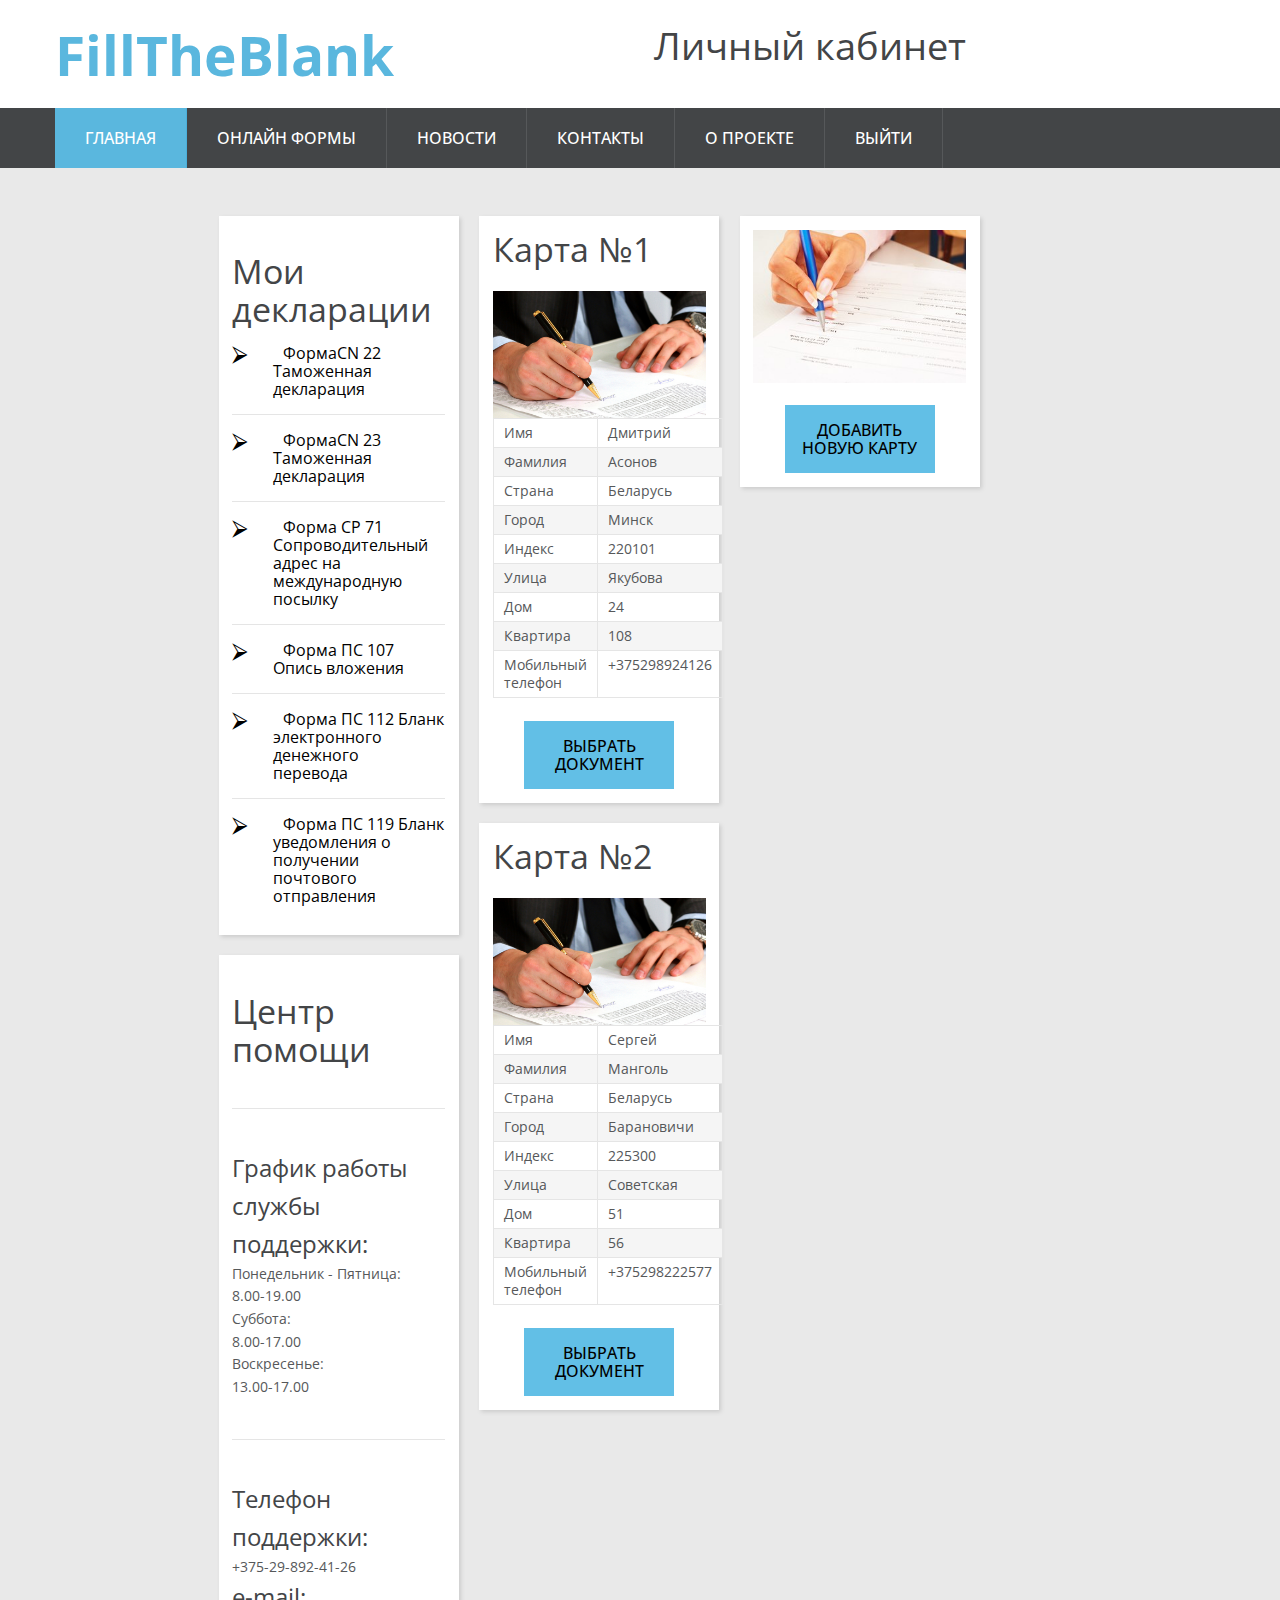
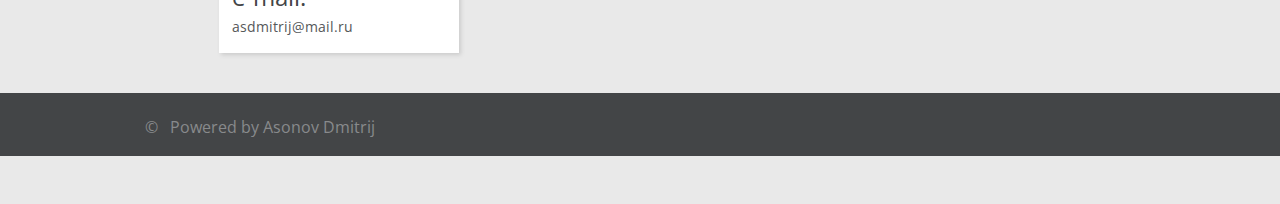
<file: privatearea.html>
<!doctype html>
<html lang="ru">
  <head>
  <title>FTBprivate</title>
    <meta charset="utf-8">
    <meta name="format-detection" content="telephone=no">
    <link rel="icon" href="images/favicon.ico" type="image/x-icon">
    <link rel="stylesheet" href="css/grid.css">
    <link rel="stylesheet" href="css/style.css">
    <link rel="stylesheet" href="css/camera.css">
    <link rel="stylesheet" href="css/owl-carousel.css">
    <link rel="stylesheet" href="css/privatearea.css">
    <script src="js/jquery.js"></script>
    <script src="js/jquery-migrate-1.2.1.js"></script>
    <script src="js/device.min.js"></script>
    <meta http-equiv="X-UA-Compatible" content="IE=edge">
    <meta name="viewport" content="width=device-width, initial-scale=1">
    <style type="text/css">
   a:link { 
    text-decoration: none; /* Убирает подчеркивание для ссылок */
   } 
   a:hover {
    color: white; /* Цвет ссылки */
   } 
  </style>
  </head>
 
  <div class="page">
    <header>
        <div class="container">
          <div class="brand">
            <h1 class="brand_name"><a href="./">FillTheBlank</a></h1> 
          </div>
          <h1 align="center"> Личный кабинет</h1>
        </div>
        <div id="stuck_container" class="stuck_container">
          <div class="container">
            <nav class="nav">
              <ul data-type="navbar" class="sf-menu">
                <li class="active"><a href="indexforauto.html">Главная</a>
                </li>
                <li><a href="indexforauto.html#7">Онлайн формы</a>
                  <ul>
                    <li><a href="http://gtk.gov.by/dfiles/000743_266082__deklaratsija_na_russkom_jazyke.pdf">Пассажирская таможенная декларация </a></li>
                    <li><a href="#">Таможенное сопровождение перевозчиков</a></li>
                    <li><a href="#">Образцы бланков для отправления международных почтовых отправлений
                            <ul>
                              <li><a href="http://belpost.by/download_files/blanki/cn22.doc">ФормаCN 22 Таможенная декларация</a></li>
                              <li><a href="http://belpost.by/download_files/blanki/blank_cn_23.doc">ФормаCN 23 Таможенная декларация</a></li>
                              <li><a href="http://belpost.by/download_files/blanki/cp71_novogo_obrazca.doc">Форма CP 71 Сопроводительный адрес на международную посылку</a></li>
                            </ul>
                        </a>
                    </li>
                    <li>
                        <a href="#">Образцы бланков для отправления внутренних почтовых отправлений
                          <ul>
                            <li><a href="http://belpost.by/download_files/blanki/ps_107_tochnyy.doc">Форма ПС 107 Опись вложения</a></li>
                            <li><a href="http://belpost.by/download_files/blanki/ps_112.doc">Форма ПС 112 Бланк электронного денежного перевода</a></li>
                            <li><a href="http://belpost.by/download_files/blanki/obschaya_119.doc">Форма ПС 119 Бланк уведомления о получении почтового отправления</a></li>
                          </ul>
                        </a>
                    </li>
                   </ul>
                </li>
                <li><a href="indexforauto.html#2">Новости</a>
                </li>
                <li><a href="indexforauto.html#3">Контакты</a>
                </li>
                <li><a href="indexforauto.html#4">О проекте</a>
                </li>
                 <li><a href="index.html">Выйти</a>
                </li>
              </ul>
            </nav>
          </div>
        </div>
      </header><!-- container -->
<div class="wrapper">
<div class="masonry">
    <!-- Адаптивные блоки с содержанием -->
   <div class="item">
           <br>
           <h2>Мои декларации</h2></a>
                  <ul class="marked-list">
                  <li><a href="http://belpost.by/download_files/blanki/cn22.doc">ФормаCN 22 Таможенная декларация</a></li>
                  <li><a href="http://belpost.by/download_files/blanki/blank_cn_23.doc">ФормаCN 23 Таможенная декларация</a></li>
                  <li><a href="http://belpost.by/download_files/blanki/cp71_novogo_obrazca.doc">Форма CP 71 Сопроводительный адрес на международную посылку</a></li>
                  <li><a href="http://belpost.by/download_files/blanki/ps_107_tochnyy.doc">Форма ПС 107 Опись вложения</a></li>
                  <li><a href="http://belpost.by/download_files/blanki/ps_112.doc">Форма ПС 112 Бланк электронного денежного перевода</a></li>
                  <li><a href="http://belpost.by/download_files/blanki/obschaya_119.doc">Форма ПС 119 Бланк уведомления о получении почтового отправления</a></li>
                </ul>
    </div>
   <div class="item">
           <br>
               <h2>Центр помощи</h2></a>
                  <hr>
                  <h3>График работы<br> службы поддержки:</h3>
                  <dl>
                    <dt>Понедельник - Пятница:</dt>
                    <dd>8.00-19.00</dd>
                  </dl>
                  <dl>
                    <dt>Суббота:</dt>
                    <dd>8.00-17.00</dd>
                  </dl>
                  <dl>
                    <dt>Воскресенье:</dt>
                    <dd>13.00-17.00</dd>
                  </dl>
                  <hr>
                  <h3>Телефон поддержки:</h3>
                  <dl>
                    <dt>+375-29-892-41-26</dt>
                  </dl>
                  <h3>e-mail:</h3>
                  <dl>
                    <dt>asdmitrij@mail.ru</dt>
                  </dl>
   </div>
    
   <div class="item">
       <h2>Карта №1</h2><img src="images/page-1_img01.jpg" alt="">
                 <table>
                        <tr><td>Имя</td><td>Дмитрий</td></tr>
                        <tr><td>Фамилия</td><td>Асонов</td></tr>
                        <tr><td>Страна</td><td>Беларусь</td></tr>
                        <tr><td>Город</td><td>Минск</td></tr>
                        <tr><td>Индекс</td><td>220101</td></tr>
                        <tr><td>Улица</td><td>Якубова</td></tr>
                        <tr><td>Дом</td><td>24</td></tr>
                        <tr><td>Квартира</td><td>108</td></tr>
                        <tr><td>Мобильный телефон</td><td>+375298924126</td></tr>
                    </table>
                    <br><h1 align="center"><a href="fulregistration.html" class="btn">Выбрать документ</a></h1>
     </div>
    
   <div class="item">
       <h2>Карта №2</h2><img src="images/page-1_img01.jpg" alt="">
                 <table>
                        <tr><td>Имя</td><td>Сергей</td></tr>
                        <tr><td>Фамилия</td><td>Манголь</td></tr>
                        <tr><td>Страна</td><td>Беларусь</td></tr>
                        <tr><td>Город</td><td>Барановичи</td></tr>
                        <tr><td>Индекс</td><td>225300</td></tr>
                        <tr><td>Улица</td><td>Советская</td></tr>
                        <tr><td>Дом</td><td>51</td></tr>
                        <tr><td>Квартира</td><td>56</td></tr>
                        <tr><td>Мобильный телефон</td><td>+375298222577</td></tr>
                    </table><br><h1 align="center"><a href="fulregistration.html" class="btn">Выбрать документ</a></h1>
    </div>
    
   <div class="item">
   <img src="images/Primer-zapolneniya-formy-11001-13001-14001_big.jpg" alt="">
           <br>
     <h1 align="center"><a href="fullregistration.html" class="btn">Добавить новую карту</a></h1>
   </div>
</div>
  <footer>
        <section>
          <div class="container">
            <div class="copyright"> © <span id="copyright-year"></span>&nbsp;&nbsp;Powered by Asonov Dmitrij
            </div>
          </div>
        </section>
      </footer>
</div>
</div>

</body>
</html>
</file>
<file: css/camera.css>
/*========================================================
                        Camera
=========================================================*/
.camera_container {
  position: relative;
  padding-bottom: 30.85938%;
}

@media (max-width: 1134.17722px) {
  .camera_container {
    padding-bottom: 350px;
  }
}
.camera_wrap {
  display: none;
  position: absolute;
  left: 0;
  top: 0;
  width: 100%;
  margin-bottom: 0 !important;
  height: 100%;
  background: #fff;
  z-index: 0;
}

.camera_wrap img {
  max-width: none !important;
}

.camera_fakehover {
  height: 100%;
  min-height: 60px;
  position: relative;
  width: 100%;
}

.camera_src {
  display: none;
}

.cameraCont, .cameraContents {
  height: 100%;
  position: relative;
  width: 100%;
  z-index: 1;
}

.cameraSlide {
  position: absolute;
  left: 0;
  right: 0;
  top: 0;
  bottom: 0;
}

.cameraContent {
  position: absolute;
  left: 0;
  right: 0;
  top: 0;
  bottom: 0;
  display: none;
}

.camera_target {
  position: absolute;
  left: 0;
  right: 0;
  top: 0;
  bottom: 0;
  overflow: hidden;
  text-align: left;
  z-index: 0;
}

.camera_overlayer {
  position: absolute;
  left: 0;
  right: 0;
  top: 0;
  bottom: 0;
  overflow: hidden;
  z-index: 0;
}

.camera_target_content {
  position: absolute;
  left: 0;
  right: 0;
  top: 0;
  bottom: 0;
  overflow: hidden;
  z-index: 2;
}

.camera_loader {
  background: #fff url(../images/camera-loader.gif) no-repeat center;
  border: 1px solid #ffffff;
  border-radius: 18px;
  height: 36px;
  left: 50%;
  overflow: hidden;
  position: absolute;
  margin: -18px 0 0 -18px;
  top: 50%;
  width: 36px;
  z-index: 3;
}

.camera_nav_cont {
  height: 65px;
  overflow: hidden;
  position: absolute;
  right: 9px;
  top: 15px;
  width: 120px;
  z-index: 4;
}

.camerarelative {
  overflow: hidden;
  position: relative;
}

.imgFake {
  cursor: pointer;
}

.camera_command_wrap .hideNav {
  display: none;
}

.camera_command_wrap {
  left: 0;
  position: relative;
  right: 0;
  z-index: 4;
}

.showIt {
  display: none;
}

.camera_clear {
  clear: both;
  display: block;
  height: 1px;
  margin: -1px 0 25px;
  position: relative;
}

.camera_caption {
  display: none;
}

.cameraContent .camera_caption {
  display: block;
}

/*================   Custom Layout&Styles   =====================*/
.camera_caption {
  position: absolute;
  top: 0;
  bottom: 0;
  left: 0;
  right: 0;
}
.camera_caption > div {
  position: absolute;
  top: 50%;
  left: 0;
  right: 0;
  -moz-transform: translateY(-66%);
  -ms-transform: translateY(-66%);
  -o-transform: translateY(-66%);
  -webkit-transform: translateY(-66%);
  transform: translateY(-66%);
}
.camera_caption .container:before, .camera_caption .container:after {
  display: table;
  content: "";
  line-height: 0;
}
.camera_caption .container:after {
  clear: both;
}
.camera_caption [class*="grid_"] {
  width: 590px;
  float: right;
  font-size: 56px;
  line-height: 88px;
  color: #5ab7de;
}
@media (max-width: 1399px) {
  .camera_caption .row {
    margin-left: 0;
  }
  .camera_caption [class*="grid_"] {
    margin: 0;
    width: 100%;
    text-align: center;
    padding: 0 50px;
    -moz-box-sizing: border-box;
    -webkit-box-sizing: border-box;
    box-sizing: border-box;
  }
}
@media (min-width: 480px) and (max-width: 767px) {
  .camera_caption > div {
    -moz-transform: translateY(-50%);
    -ms-transform: translateY(-50%);
    -o-transform: translateY(-50%);
    -webkit-transform: translateY(-50%);
    transform: translateY(-50%);
  }
  .camera_caption [class*="grid_"] {
    font-size: 42px;
    line-height: 42px;
    padding: 0 20px;
  }
}
@media (max-width: 479px) {
  .camera_caption [class*="grid_"] {
    font-size: 38px;
    line-height: 42px;
    padding: 0 20px;
  }
}

.camera_pag_ul {
  text-align: center;
}
.camera_pag_ul li {
  display: inline-block;
  width: 8px;
  height: 8px;
  line-height: 8px;
  text-align: center;
  cursor: pointer;
  -webkit-border-radius: 50%;
  -moz-border-radius: 50%;
  border-radius: 50%;
  background: #888;
  -moz-transition: 0.3s all ease;
  -o-transition: 0.3s all ease;
  -webkit-transition: 0.3s all ease;
  transition: 0.3s all ease;
}
.camera_pag_ul li.cameracurrent, .camera_pag_ul li:hover {
  background: #333;
}
.camera_pag_ul li + li {
  margin-left: 4px;
}
.camera_pag_ul li > span {
  display: none;
}

.camera_next,
.camera_prev {
  position: absolute;
  top: 50%;
  font-family: "FontAwesome";
  font-size: 36px;
  color: #5ab7de;
  cursor: pointer;
  z-index: 10;
  -moz-transform: translateY(-50%);
  -ms-transform: translateY(-50%);
  -o-transform: translateY(-50%);
  -webkit-transform: translateY(-50%);
  transform: translateY(-50%);
  -moz-transition: 0.3s all ease;
  -o-transition: 0.3s all ease;
  -webkit-transition: 0.3s all ease;
  transition: 0.3s all ease;
}
.camera_next:hover,
.camera_prev:hover {
  color: #888;
}

.camera_next {
  right: 132px;
}
.camera_next:before {
  content: "⮚";
}

.camera_prev {
  left: 132px;
}
.camera_prev:before {
  content: "⮘";
}

@media (max-width: 1399px) {
  .camera_next {
    right: 20px;
  }

  .camera_prev {
    left: 20px;
  }
}
</file>
<file: css/privatearea.css>
/* Подключение шрифта Google */
@import url("http://fonts.googleapis.com/css?family=Open+Sans:400,600,700&subset=latin,cyrillic");

/* Базовые стили демо-страницы */
body {
    font: 1em/1.67 'Open Sans', Arial, Sans-serif;
    margin: 0;
    background: #e9e9e9;
}

/* Стили верхней навигации демо-страницы */
.nav-top {
	background: #3B7BAD;
	position: fixed;
	text-transform: uppercase;
    top:0;
	width: 100%;
	font-size: 0.69em;
	line-height: 2.2;
	z-index: 9999;
}

.nav-top a {
	color:#FFCE84;
	padding: 0 1em;
	letter-spacing: 0.1em;
	display: inline-block;
}

.nav-top a:hover {
	color: #e74c3c;
	background: rgba(255,255,255,0.6);
}

.nav-top span.right {
	float: right;
}

.nav-top span.right a {
	float: left;
	display: block;
}

/* Заголовок демо-страницы */
h1{
    text-align: center;
    font-weight: 400;
}

/* Общий контейнер */
.wrapper {
    width: 114%;
    margin: 3em auto;
}

/* ------------- Контейнер с адаптивными блоками------------- */
.masonry {
    margin: 1.5em 15%;
    padding: 0;
    column-gap: 1.5em; /* Общее расстояние между колонками */
    font-size: .85em;
    -moz-column-gap: 1.5em; /* Расстояние между колонками для Firefox */
    -webkit-column-gap: 1.5em; /* Расстояние между колонками  для Safari, Chrome и iOS */
}

/* Элементы в виде плиток с содержанием */
.item {
    display: inline-block;
    background: #fff;
    padding: 1em;
    margin: 0 0 1.5em;
    width: 100%;
    box-sizing: border-box; /* Изменения алгоритма расчета ширины и высоты элемента.*/
    -moz-box-sizing: border-box; /* Для Firefox */ 
    -webkit-box-sizing: border-box; /* Для Safari, Chrome, iOS иAndroid */ 
    box-shadow: 2px 2px 4px 0 #ccc; /* Внешняя тень плиток */
}

/* Стили картинок, видое и фреймов внутри адаптивных плиток */
img, iframe {
max-width: 100%;
height: auto;
display: block;
}

/* Стили ссылок внутри плиток */
.item a {
text-decoration: none;
color: #000000;
margin: 0 10px;
}

/* Стили ссылок при наведении */
.item a:hover {
color: #E88F00;    
border-bottom: 1px dotted #9F1D35;
}

/* Медиа-запросы для различных размеров адаптивного макета */
@media only screen and (min-width: 1200px) {
    .masonry {
        -moz-column-count: 2;
        -webkit-column-count: 2;
        column-count: 2;
    }
}

@media only screen and (min-width: 1200px) {
    .masonry {
        -moz-column-count: 3;
        -webkit-column-count: 3;
        column-count: 3;
    }
}

@media only screen and (min-width: 1200px) {
    .masonry {
        -moz-column-count: 4;
        -webkit-column-count: 4;
        column-count: 4;
    }
}

@media only screen and (min-width: 2400px) {
    .masonry {
        -moz-column-count: 5;
        -webkit-column-count: 5;
        column-count: 5;
    }
}

@media only screen and (min-width: 2200px) {
    .wrapper {
        width: 1900px;
    }
}
</file>
<file: css/grid.css>
/*==========================================================
                        NORMALIZE
==========================================================*/
html, body, div, span, applet, object, iframe,
h1, h2, h3, h4, h5, h6, p, blockquote, pre,
a, abbr, acronym, address, big, cite, code,
del, dfn, em, img, ins, kbd, q, s, samp,
small, strike, strong, sub, sup, tt, var,
b, u, i, center,
dl, dt, dd, ol, ul, li,
fieldset, form, label, legend,
table, caption, tbody, tfoot, thead, tr, th, td,
article, aside, canvas, details, embed,
figure, figcaption, footer, header, hgroup,
menu, nav, output, ruby, section, summary,
time, mark, audio, video {
  margin: 0;
  padding: 0;
  border: 0;
  font-size: 100%;
  font: inherit;
  vertical-align: top;
}

article, aside, details, figcaption, figure,
footer, header, hgroup, menu, nav, section {
  display: block;
}

body {
  line-height: 1;
}

ol, ul {
  list-style: none;
}

blockquote, q {
  quotes: none;
}

blockquote:before, blockquote:after,
q:before, q:after {
  content: '';
  content: none;
}

table {
  border-collapse: collapse;
  border-spacing: 0;
}

button,
input[type='button'] {
  background: none;
  border: none;
  display: inline-block;
  overflow: visible;
  margin: 0;
  padding: 0;
  outline: none;
  outline-offset: 0;
  cursor: pointer;
  -webkit-appearance: none;
}
button::-moz-focus-inner,
input[type='button']::-moz-focus-inner {
  border: none;
  padding: 0;
}

.container, .container-fluid {
  margin-right: auto;
  margin-left: auto;
  -moz-box-sizing: border-box;
  -webkit-box-sizing: border-box;
  box-sizing: border-box;
}

/*===============   Fluid grid    ====================*/
.container-fluid [class*="grid_"] {
  float: left;
  width: 8.33333%;
  min-height: 1px;
}

.container-fluid .grid_1 {
  width: 8.33333%;
}

.container-fluid .grid_2 {
  width: 16.66667%;
}

.container-fluid .grid_3 {
  width: 25%;
}

.container-fluid .grid_4 {
  width: 33.33333%;
}

.container-fluid .grid_5 {
  width: 41.66667%;
}

.container-fluid .grid_6 {
  width: 50%;
}

.container-fluid .grid_7 {
  width: 58.33333%;
}

.container-fluid .grid_8 {
  width: 66.66667%;
}

.container-fluid .grid_9 {
  width: 75%;
}

.container-fluid .grid_10 {
  width: 83.33333%;
}

.container-fluid .grid_11 {
  width: 91.66667%;
}

.container-fluid .grid_12 {
  width: 100%;
}

.container-fluid .preffix_1 {
  margin-left: 70px;
}

.container-fluid .preffix_2 {
  margin-left: 140px;
}

.container-fluid .preffix_3 {
  margin-left: 210px;
}

.container-fluid .preffix_4 {
  margin-left: 280px;
}

.container-fluid .preffix_5 {
  margin-left: 350px;
}

.container-fluid .preffix_6 {
  margin-left: 420px;
}

.container-fluid .preffix_7 {
  margin-left: 490px;
}

.container-fluid .preffix_8 {
  margin-left: 560px;
}

.container-fluid .preffix_9 {
  margin-left: 630px;
}

.container-fluid .preffix_10 {
  margin-left: 700px;
}

.container-fluid .preffix_11 {
  margin-left: 770px;
}

.container-fluid .preffix_12 {
  margin-left: 840px;
}

.container, .container-fluid {
  width: 1170px;
}

.container .row {
  margin-left: -30px;
}
.container [class*="grid_"] {
  float: left;
  min-height: 1px;
  margin-left: 30px;
}
.container .grid_1 {
  width: 70px;
}
.container .grid_2 {
  width: 170px;
}
.container .grid_3 {
  width: 270px;
}
.container .grid_4 {
  width: 370px;
}
.container .grid_5 {
  width: 470px;
}
.container .grid_6 {
  width: 570px;
}
.container .grid_7 {
  width: 670px;
}
.container .grid_8 {
  width: 770px;
}
.container .grid_9 {
  width: 870px;
}
.container .grid_10 {
  width: 970px;
}
.container .grid_11 {
  width: 1070px;
}
.container .grid_12 {
  width: 1170px;
}
.container .preffix_1 {
  margin-left: 130px;
}
.container .preffix_2 {
  margin-left: 230px;
}
.container .preffix_3 {
  margin-left: 330px;
}
.container .preffix_4 {
  margin-left: 430px;
}
.container .preffix_5 {
  margin-left: 530px;
}
.container .preffix_6 {
  margin-left: 630px;
}
.container .preffix_7 {
  margin-left: 730px;
}
.container .preffix_8 {
  margin-left: 830px;
}
.container .preffix_9 {
  margin-left: 930px;
}
.container .preffix_10 {
  margin-left: 1030px;
}
.container .preffix_11 {
  margin-left: 1130px;
}
.container .preffix_12 {
  margin-left: 1230px;
}

@media (min-width: 980px) and (max-width: 1199px) {
  .container, .container-fluid {
    width: 940px;
  }

  .container .row {
    margin-left: -20px;
  }
  .container [class*="grid_"] {
    float: left;
    min-height: 1px;
    margin-left: 20px;
  }
  .container .grid_1 {
    width: 60px;
  }
  .container .grid_2 {
    width: 140px;
  }
  .container .grid_3 {
    width: 220px;
  }
  .container .grid_4 {
    width: 300px;
  }
  .container .grid_5 {
    width: 380px;
  }
  .container .grid_6 {
    width: 460px;
  }
  .container .grid_7 {
    width: 540px;
  }
  .container .grid_8 {
    width: 620px;
  }
  .container .grid_9 {
    width: 700px;
  }
  .container .grid_10 {
    width: 780px;
  }
  .container .grid_11 {
    width: 860px;
  }
  .container .grid_12 {
    width: 940px;
  }
  .container .preffix_1 {
    margin-left: 100px;
  }
  .container .preffix_2 {
    margin-left: 180px;
  }
  .container .preffix_3 {
    margin-left: 260px;
  }
  .container .preffix_4 {
    margin-left: 340px;
  }
  .container .preffix_5 {
    margin-left: 420px;
  }
  .container .preffix_6 {
    margin-left: 500px;
  }
  .container .preffix_7 {
    margin-left: 580px;
  }
  .container .preffix_8 {
    margin-left: 660px;
  }
  .container .preffix_9 {
    margin-left: 740px;
  }
  .container .preffix_10 {
    margin-left: 820px;
  }
  .container .preffix_11 {
    margin-left: 900px;
  }
  .container .preffix_12 {
    margin-left: 980px;
  }
}
@media (min-width: 768px) and (max-width: 979px) {
  .container, .container-fluid {
    width: 748px;
  }

  .container .row {
    margin-left: -20px;
  }
  .container [class*="grid_"] {
    float: left;
    min-height: 1px;
    margin-left: 20px;
  }
  .container .grid_1 {
    width: 44px;
  }
  .container .grid_2 {
    width: 108px;
  }
  .container .grid_3 {
    width: 172px;
  }
  .container .grid_4 {
    width: 236px;
  }
  .container .grid_5 {
    width: 300px;
  }
  .container .grid_6 {
    width: 364px;
  }
  .container .grid_7 {
    width: 428px;
  }
  .container .grid_8 {
    width: 492px;
  }
  .container .grid_9 {
    width: 556px;
  }
  .container .grid_10 {
    width: 620px;
  }
  .container .grid_11 {
    width: 684px;
  }
  .container .grid_12 {
    width: 748px;
  }
  .container .preffix_1 {
    margin-left: 84px;
  }
  .container .preffix_2 {
    margin-left: 148px;
  }
  .container .preffix_3 {
    margin-left: 212px;
  }
  .container .preffix_4 {
    margin-left: 276px;
  }
  .container .preffix_5 {
    margin-left: 340px;
  }
  .container .preffix_6 {
    margin-left: 404px;
  }
  .container .preffix_7 {
    margin-left: 468px;
  }
  .container .preffix_8 {
    margin-left: 532px;
  }
  .container .preffix_9 {
    margin-left: 596px;
  }
  .container .preffix_10 {
    margin-left: 660px;
  }
  .container .preffix_11 {
    margin-left: 724px;
  }
  .container .preffix_12 {
    margin-left: 788px;
  }
}
@media (max-width: 767px) {
  .container, .container-fluid {
    width: 420px;
    padding: 0;
  }

  .container .row {
    margin-left: 0;
  }

  .row + .row,
  [class*="grid_"] + [class*="grid_"] {
    margin-top: 30px;
  }

  .container [class*="grid_"], .container-fluid [class*="grid_"] {
    float: none;
    display: block;
    width: 100%;
    margin-left: 0;
  }
}
@media (max-width: 479px) {
  body {
    padding: 0;
  }

  .container, .container-fluid {
    width: 300px;
    padding: 0 15px;
  }

  .row {
    margin-left: 0;
  }
}
.container:before, .container-fluid:before, .row:before, .container:after, .container-fluid:after, .row:after {
  display: table;
  content: "";
  line-height: 0;
}
.container:after, .container-fluid:after, .row:after {
  clear: both;
}
</file>
<file: css/style.css>
@charset "UTF-8";
@import url(animate.css);
@import url(//maxcdn.bootstrapcdn.com/font-awesome/4.3.0/css/font-awesome.min.css);
@import url(//fonts.googleapis.com/css?family=Roboto:400,500,700);
/*========================================================
					  Main Styles
=========================================================*/
body {
  background: #f5f5f5;
  color: #56585a;
  font: 400 14px/28px "Roboto", sans-serif;
  -webkit-text-size-adjust: none;
}

img {
  max-width: 100%;
  height: auto;
}

h1, h2, h3, h4, h5, h6 {
  color: #434547;
}
h1 a:hover, h2 a:hover, h3 a:hover, h4 a:hover, h5 a:hover, h6 a:hover {
  color: #62bfe6;
}

h1 {
  font-size: 38px;
  line-height: 42px;
}

h2 {
  font-size: 34px;
  line-height: 38px;
}

h3 {
  font-size: 24px;
  line-height: 38px;
}

h4 {
  font-size: 22px;
}

h5 {
  font-size: 20px;
}

h6 {
  font-size: 18px;
}

p a:hover, .list a:hover {
  text-decoration: underline;
}
p .fa, .list .fa {
  text-decoration: none;
}

time {
  display: block;
}

a {
  font: inherit;
  color: inherit;
  text-decoration: none;
  -moz-transition: 0.3s;
  -o-transition: 0.3s;
  -webkit-transition: 0.3s;
  transition: 0.3s;
}
a:focus {
  outline: none;
}
a:active {
  background-color: transparent;
}

a[href^="tel:"],
a[href^="callto:"] {
  color: inherit;
  text-decoration: none;
}

strong {
  font-weight: 700;
}

.fa {
  line-height: inherit;
}

[class*='fa-']:before {
  font-weight: 400;
  font-family: "FontAwesome";
}

.page {
  overflow: hidden;
  min-height: 500px;
}
.lt-ie9 .page {
  min-width: 1200px;
}

hr {
  border: none;
  width: 100%;
  height: 1px;
  background: #e5e5e5;
}

.hr {
  border-bottom: 3px solid #62bfe6;
}

@media (max-width: 767px) {
  .mobile-center {
    text-align: center;
  }
}
.razd{
    height: 600px;
}
a[href='#top']{
  padding-top: 10%;
    text-decoration: none;
    color: red;
}
.hash:target:before {
  content: "";
  display: block;
  height: 10%;
  margin-top: -10%;
  visibility: hidden;
}
.mg-add {
  margin-top: 18px;
}
.panel {
    background-color: #444;
    height: 34px;
    padding: 10px;
  }
.panel a#login_pop, .panel a#join_pop {
    border: 2px solid #aaa;
    color: #fff;
    display: block;
    float: right;
    margin-right: 10px;
    padding: 5px 10px;
    text-decoration: none;
    text-shadow: 1px 1px #000;
    -webkit-border-radius: 10px;
    -moz-border-radius: 10px;
    -ms-border-radius: 10px;
    -o-border-radius: 10px;
    border-radius: 10px;
}
a#login_pop:hover, a#join_pop:hover {
    border-color: #eee;
}
.overlay {
    background-color: rgba(0, 0, 0, 0.6);
    bottom: 0;
    cursor: default;
    left: 0;
    opacity: 0;
    position: inherit;
    right: 0;
    top: 0;
    visibility: hidden;
    z-index: 1;
    -webkit-transition: opacity .5s;
    -moz-transition: opacity .5s;
    -ms-transition: opacity .5s;
    -o-transition: opacity .5s;
    transition: opacity .5s;
}
.overlay:target {
    visibility: visible;
    opacity: 1;
}
.popup {
    background-color: #fff;
    border: 3px solid #fff;
    display: inline-block;
    left: 50%;
    opacity: 0;
    padding: 15px;
    position: fixed;
    text-align: justify;
    top: 40%;
    visibility: hidden;
    z-index: 10;
    -webkit-transform: translate(-50%, -50%);
    -moz-transform: translate(-50%, -50%);
    -ms-transform: translate(-50%, -50%);
    -o-transform: translate(-50%, -50%);
    transform: translate(-50%, -50%);
    -webkit-border-radius: 10px;
    -moz-border-radius: 10px;
    -ms-border-radius: 10px;
    -o-border-radius: 10px;
    border-radius: 10px;
  -webkit-box-shadow: 0 1px 1px 2px rgba(0, 0, 0, 0.4) inset;
    -moz-box-shadow: 0 1px 1px 2px rgba(0, 0, 0, 0.4) inset;
    -ms-box-shadow: 0 1px 1px 2px rgba(0, 0, 0, 0.4) inset;
    -o-box-shadow: 0 1px 1px 2px rgba(0, 0, 0, 0.4) inset;
    box-shadow: 0 1px 1px 2px rgba(0, 0, 0, 0.4) inset;
    -webkit-transition: opacity .5s, top .5s;
    -moz-transition: opacity .5s, top .5s;
    -ms-transition: opacity .5s, top .5s;
    -o-transition: opacity .5s, top .5s;
    transition: opacity .5s, top .5s;
}
.overlay:target+.popup {
    top: 40%;
    opacity: 1;
    visibility: visible;
}
.close {
    background-color: rgba(0, 0, 0, 0.8);
    height: 30px;
    line-height: 30px;
    position: inherit;
    right: 0;
    text-align: center;
    text-decoration: none;
    top: -15px;
    width: 30px;
    -webkit-border-radius: 15px;
    -moz-border-radius: 15px;
    -ms-border-radius: 15px;
    -o-border-radius: 15px;
    border-radius: 15px;
}
.close:before {
    color: rgba(255, 255, 255, 0.9);
    content: "X";
    font-size: 24px;
    text-shadow: 0 -1px rgba(0, 0, 0, 0.9);
}
.close:hover {
    background-color: rgba(64, 128, 128, 0.8);
}
.popup p, .popup div {
   margin-bottom: 10px;
}
.popup label {
    display: inline-block;
    text-align: left;
    width: 160px;
}
.popup input[type="text"], .popup input[type="password"] {
    border: 1px solid;
    border-color: #999 #ccc #ccc;
    margin: 0;
    padding: 2px;
    -webkit-border-radius: 2px;
    -moz-border-radius: 2px;
    -ms-border-radius: 2px;
   -o-border-radius: 2px;
    border-radius: 2px;
}
.popup input[type="text"]:hover, .popup input[type="password"]:hover {
    border-color: #555 #888 #888;
}

/*=======================================================
					   Main Layout
=========================================================*/
* + .btn {
  margin-top: 32px;
}

* + .row {
  margin-top: 18px;
}

* + .off1 {
  margin-top: 13px;
}

* + .off2 {
  margin-top: 24px;
}

* + .off3 {
  margin-top: 32px;
}

* + .off4 {
  margin-top: 4px;
}

.info-box + .owl-carousel {
  margin-top: 30px;
}

h2 + img {
  margin-top: 23px;
}

h2 + p {
  margin-top: 14px;
}

h3 + p {
  margin-top: 12px;
}

* + hr {
  margin-top: 40px;
}

.row + p {
  margin-top: 25px;
}

hr + * {
  margin-top: 40px;
}

img + p {
  margin-top: 22px;
}

img + h3 {
  margin-top: 20px;
}

.marked-list + .btn {
  margin-top: 17px;
}

.grid_2 img + img {
  margin-top: 30px;
}
@media (min-width: 480px) and (max-width: 767px) {
  .grid_2 img + img {
    margin-top: 0;
    margin-left: 8%;
  }
}

@media (min-width: 480px) and (max-width: 767px) {
  .grid_2 img {
    width: 46%;
  }
}

.off2 + hr,
.off2 + hr + .row {
  margin-top: 50px;
}

p + .btn_wr {
  margin-top: 33px;
}

/*=======================================================
						Components
=========================================================*/
/*==================     Brand     ======================*/
.brand {
  display: inline-block;
}
.brand_name {
  display: inline-block;
  overflow: hidden;
  font-weight: 700;
  font-size: 55px;
  line-height: 62px;
  color: #5ab7de;
  vertical-align: bottom;
}
.brand_slogan {
  display: inline-block;
  padding-left: 10px;
  padding-bottom: 5px;
  font-size: 24px;
  vertical-align: bottom;
}
.brand a:hover {
  color: inherit;
}

/*==================  Backgrounds  ======================*/
.bg-primary {
  color: #fff;
  background: #62bfe6;
}
.bg-primary h2 {
  color: #fff;
}
.bg-primary .icon {
  color: #62bfe6;
  background: #fff;
}
.bg-primary .product-list li .box:hover .icon {
  background: #fff;
}
.bg-primary .product-list .icon {
  margin-top: 11px;
}
.bg-primary .product-list hr {
  margin-top: 50px;
  background: rgba(0, 0, 0, 0.1);
}
.bg-primary .product-list hr + .box {
  margin-top: 39px;
}
.bg-primary .product-list h3 + p {
  margin-top: 12px;
}
.bg-primary .product-list hr {
  border-bottom: 0;
}
.bg-primary .product-list h3 {
  color: #fff;
}

.bg-secondary {
  background: #434547;
}

.bg-secondary2 {
  background: #f5f5f5;
}

.bg-image {
  background: url(../images/page-3_bg.jpg) center no-repeat;
  background-size: cover;
}
.bg-image p {
  font-size: 16px;
}

/*==================     Icons     ======================*/
.icon {
  position: relative;
  width: 100px;
  height: 100px;
  line-height: 100px;
  font-size: 52px;
  text-align: center;
  color: #fff;
  background: #62bfe6;
  -moz-transition: 0.3s all ease;
  -o-transition: 0.3s all ease;
  -webkit-transition: 0.3s all ease;
  transition: 0.3s all ease;
}
.icon:before {
  position: absolute;
  top: 0;
  right: 0;
  bottom: 0;
  left: 0;
}

.icon2 {
  position: relative;
  width: 70px;
  height: 70px;
  line-height: 70px;
  font-size: 34px;
  text-align: center;
  color: #62bfe6;
  background: #4a4c4d;
}
.icon2:before {
  position: absolute;
  top: 0;
  right: 0;
  bottom: 0;
  left: 0;
}

/*==================    Buttons    ======================*/
.btn,
.btn2 {
  display: inline-block;
  width: 150px;
  padding: 16px;
  font-size: 16px;
  line-height: 18px;
  font-weight: 500;
  text-align: center;
  text-transform: uppercase;
  -moz-box-sizing: border-box;
  -webkit-box-sizing: border-box;
  box-sizing: border-box;
}
.btn:hover,
.btn2:hover {
  background: #4ab5e2;
}
.btn:active,
.btn2:active {
  background: #22a1d7;
}

.btn {
  color: #fff;
  background: #62bfe6;
}

.btn2 {
  color: #62bfe6;
  background: #eaeaea;
}
.btn2:hover, .btn2:active {
  color: #fff;
}

.btn_wr [class*="btn"] {
  padding: 16px 30px;
  display: inline-block;
  width: auto;
}
.btn_wr [class*="btn"] + [class*="btn"] {
  margin-top: 0;
  margin-left: 20px;
}
.btn_wr + .btn_wr {
  margin-top: 20px;
}
@media (max-width: 767px) {
  .btn_wr [class*="btn"] {
    width: 100%;
  }
  .btn_wr [class*="btn"] + [class*="btn"] {
    margin-top: 20px;
    margin-left: 0;
  }
}

/*==================      Box      ======================*/
.box:before, .box:after {
  display: table;
  content: "";
  line-height: 0;
}
.box:after {
  clear: both;
}
.box_aside {
  float: left;
}
.box_cnt__no-flow {
  overflow: hidden;
}

/*==================     Banner    ======================*/
.banner_wr {
  position: relative;
  min-height: 308px;
}

.banner {
  position: absolute;
  left: 0;
  right: 0;
  bottom: 0;
}
.banner:before, .banner:after {
  display: table;
  content: "";
  line-height: 0;
}
.banner:after {
  clear: both;
}
.banner li {
  position: relative;
  margin-top: 30px;
  width: 25%;
  height: 358px;
  padding: 25px 29px 20px;
  float: left;
  color: #fff;
  background: #62bfe6;
  -moz-box-sizing: border-box;
  -webkit-box-sizing: border-box;
  box-sizing: border-box;
  vertical-align: bottom;
  -moz-transition: 0.3s all ease;
  -o-transition: 0.3s all ease;
  -webkit-transition: 0.3s all ease;
  transition: 0.3s all ease;
}
.banner li:hover {
  margin-top: 0px;
  height: 388px;
  padding-bottom: 50px;
}
.banner li [class*="fa-"] {
  font-size: 62px;
  line-height: 1;
  color: inherit;
}
.banner li a {
  position: absolute;
  bottom: 26px;
  right: -30px;
}
.banner li a:before {
  font-family: "FontAwesome";
  font-size: 19px;
  line-height: 1;
  color: inherit;
  content: "➤";
}
.banner li a:hover {
  opacity: .7;
}
.banner li:hover a {
  right: 30px;
}
.banner li:nth-child(1) {
  background: #57aacd;
}
.banner li:nth-child(2) {
  background: #55b0d6;
}
.banner li:nth-child(3) {
  background: #5bb7de;
}
.banner h3 {
  color: #fff;
}
.banner p {
  line-height: 28px;
  color: #fff;
}
.banner [class*="fa-"] + h3 {
  margin-top: 17px;
}
.banner h3 + p {
  margin-top: 13px;
}
@media (max-width: 1199px) {
  .banner {
    position: static;
  }
  .banner li {
    width: 50%;
    margin-top: 0;
  }
  .banner li a {
    right: 30px;
  }
  .banner li:hover {
    height: 358px;
    padding-bottom: 20px;
  }
}
@media (max-width: 767px) {
  .banner li {
    text-align: center;
    width: 100%;
    height: auto;
    margin-top: 20px;
  }
  .banner li a {
    margin-top: 30px;
    display: inline-block;
    position: static;
  }
  .banner li:hover {
    height: auto;
    margin-top: 20px;
  }
}

/*==============      Product List     ==================*/
.product-list li .box:hover .icon {
  background: #57aacd;
}
.product-list li .box_cnt__no-flow {
  padding-left: 30px;
}
.product-list * + hr {
  margin-top: 50px;
}
.product-list hr + * {
  margin-top: 50px;
}
.product-list h3 + p {
  margin-top: 6px;
}
@media (max-width: 767px) {
  .product-list hr {
    display: none;
  }
  .product-list hr + * {
    margin-top: 30px;
  }
  .product-list li .box {
    text-align: center;
  }
  .product-list li .box_aside {
    float: none;
  }
  .product-list li .box_aside .icon {
    display: inline-block;
  }
  .product-list li .box_cnt__no-flow {
    margin-top: 20px;
    padding-left: 0;
  }
}

/*==================    Quote     ======================*/
blockquote .box_cnt__no-flow {
  padding-left: 30px;
}
blockquote p {
  padding-top: 3px;
}
blockquote q:before {
  position: relative;
  top: -2px;
  left: 0;
  padding-right: 7px;
  content: "➤";
  color: #62bfe6;
  font-family: "FontAwesome";
  font-size: 34px;
  line-height: 28px;
  vertical-align: top;
  z-index: 10;
}
blockquote cite {
  display: block;
  font-size: 16px;
  color: #62bfe6;
}
blockquote cite a:hover {
  text-decoration: underline;
}
blockquote p + cite {
  margin-top: 8px;
}
@media (min-width: 768px) and (max-width: 979px) {
  blockquote .box_aside {
    width: 100%;
    float: none;
    text-align: center;
  }
  blockquote .box_aside img {
    width: auto;
  }
  blockquote .box_cnt__no-flow {
    margin-top: 30px;
    padding-left: 0;
  }
}
@media (max-width: 479px) {
  blockquote .box_aside {
    width: 100%;
    float: none;
    text-align: center;
  }
  blockquote .box_aside img {
    width: auto;
  }
  blockquote .box_cnt__no-flow {
    margin-top: 30px;
    padding-left: 0;
  }
}

/*==================  Marked List  ======================*/
.marked-list li {
  position: relative;
  padding-left: 41px;
  padding-top: 16px;
  padding-bottom: 16px;
  font-size: 16px;
  line-height: 18px;
  color: #62bfe6;
}
.marked-list li a:before {
  content: "⮚";
  position: absolute;
  left: 0;
  top: 16px;
  font-weight: 400;
  font-size: 22px;
  font-family: "FontAwesome";
}
.marked-list li + li {
  margin-top: 0px;
  border-top: 1px solid #e5e5e5;
}
.marked-list a:hover {
  color: #777777;
}

/*==================  Contact List  =====================*/
.contact-list {
  color: #888a8c;
  font-size: 16px;
}
.contact-list .box {
  display: table;
}
.contact-list .box_cnt__no-flow {
  vertical-align: middle;
  display: table-cell;
  padding-left: 30px;
}
.contact-list .box + .box {
  margin-top: 30px;
}
.contact-list a[href^="callto:"] {
  font-size: 24px;
}
@media (min-width: 768px) and (max-width: 979px) {
  .contact-list a[href^="callto:"] {
    font-size: 18px;
  }
}
.contact-list a:hover {
  color: #62bfe6;
}

.contact-list2 {
  padding-top: 23px;
  padding-bottom: 2px;
}
.contact-list2 h3 {
  color: #42acda;
}
.contact-list2 a[href^="callto:"] {
  font-size: 24px;
  line-height: 28px;
}
.contact-list2 dd, .contact-list2 dt {
  display: inline-block;
  font-size: 16px;
}
.contact-list2 a + dl {
  margin-top: 9px;
}

/*==================  Marked List  ======================*/
table {
  width: 100%;
  border: 1px solid #e5e5e5;
}
table td {
  border: 1px solid #e5e5e5;
  padding: 5px 10px;
  line-height: 18px;
  -moz-box-sizing: border-box;
  -webkit-box-sizing: border-box;
  box-sizing: border-box;
}
table td:last-child {
  min-width: 98px;
}
table tr:nth-child(even) {
  background: #f5f5f5;
}

/*==================    Info Box   ======================*/
.info-box {
  -moz-box-sizing: border-box;
  -webkit-box-sizing: border-box;
  box-sizing: border-box;
  margin-top: 7px;
  padding: 30px 30px 25px;
  color: #fff;
  background: #57aacd;
}
.info-box dt,
.info-box dd {
  display: inline-block;
}
.info-box hr {
  background: #fff;
}
.info-box [class^="fa-"]:before {
  padding-right: 13px;
  font-size: 54px;
}
.info-box h2 {
  color: #fff;
  position: relative;
  padding-left: 65px;
}
.info-box h2:before {
  position: absolute;
  left: 0;
}
.info-box h3 {
  color: #fff;
}
.info-box h2 + hr {
  margin-top: 26px;
}
.info-box * + h3 {
  margin-top: 18px;
}
.info-box h3 + dl {
  margin-top: 4px;
}
.info-box dl + hr {
  margin-top: 25px;
}

/*==================     Info     ======================*/
.info dt {
  font-size: 24px;
  color: #434547;
}
.info dt + dd {
  margin-top: 17px;
}
.info dd + dt {
  margin-top: 15px;
}

/*========================   Menu   ==========================*/
.sf-menu {
  display: inline-block;
}
.sf-menu:before, .sf-menu:after {
  display: table;
  content: "";
  line-height: 0;
}
.sf-menu:after {
  clear: both;
}
.sf-menu > li {
  position: relative;
  float: left;
}
.sf-menu a {
  display: block;
}

.sf-menu > li > a {
  padding: 22px 30px;
  color: #fff;
  font-size: 16px;
  line-height: 1;
  font-weight: 500;
  text-transform: uppercase;
  border-right: 1px solid #56585a;
}
.sf-menu > li.sfHover > a, .sf-menu > li > a:hover {
  color: #fff;
  background: #5ab7de;
  border-right: 1px solid #4bb0db;
}
.sf-menu > li.active > a {
  color: #fff;
  background: #5ab7de;
  border-right: 1px solid #4bb0db;
}

.sf-menu ul {
  display: none;
  position: absolute;
  top: 100%;
  width: 235px;
  background: #f5f5f5;
  z-index: 2;
  -moz-box-sizing: border-box;
  -webkit-box-sizing: border-box;
  box-sizing: border-box;
}

.sf-menu ul > li {
  position: relative;
}
.sf-menu ul > li > a {
  font-size: 16px;
  padding: 11px 31px;
  color: #62bfe6;
  background: #f5f5f5;
}
.sf-menu ul > li + li {
  border-top: 1px solid #e5e5e5;
}
.sf-menu ul > li.sfHover > a, .sf-menu ul > li > a:hover {
  color: #777777;
}

.sf-menu ul ul {
  position: absolute;
  top: 0;
  left: 100%;
  width: 235px;
  margin-top: 0;
  margin-left: 10px;
  padding: 0;
  z-index: 4;
}

.sf-menu > li > ul > li > .sf-with-ul {
  position: relative;
}
.sf-menu > li > ul > li > .sf-with-ul:before {
  position: absolute;
  right: 19px;
  top: 0;
  margin-left: -6px;
  content: "➤";
  font: 400 16px/50px "FontAwesome";
  color: #62bfe6;
}

@media (max-width: 767px) {
  .sf-menu {
    display: none;
  }
}
/*==================   RD Mobile Menu    =====================*/
.rd-mobilemenu {
  display: none;
  position: fixed;
  top: 0;
  left: 0;
  bottom: 0;
  z-index: 9999999;
  text-align: left;
  -moz-transition: 0.3s all ease;
  -o-transition: 0.3s all ease;
  -webkit-transition: 0.3s all ease;
  transition: 0.3s all ease;
}
.rd-mobilemenu.active {
  right: 0;
}

.rd-mobilemenu_ul {
  position: fixed;
  top: -56px;
  left: 0;
  bottom: -56px;
  width: 240px;
  padding: 132px 0 76px;
  color: #666;
  background: #FFF;
  font-size: 14px;
  line-height: 20px;
  overflow: auto;
  -webkit-box-shadow: 5px 0 5px 0 rgba(0, 0, 0, 0.1);
  -moz-box-shadow: 5px 0 5px 0 rgba(0, 0, 0, 0.1);
  box-shadow: 5px 0 5px 0 rgba(0, 0, 0, 0.1);
  -moz-transform: translateX(-240px);
  -ms-transform: translateX(-240px);
  -o-transform: translateX(-240px);
  -webkit-transform: translateX(-240px);
  transform: translateX(-240px);
  -moz-transition: 0.3s ease;
  -o-transition: 0.3s ease;
  -webkit-transition: 0.3s ease;
  transition: 0.3s ease;
  -moz-transition: 0.3s cubic-bezier(0.55, 0, 0.1, 1);
  -o-transition: 0.3s cubic-bezier(0.55, 0, 0.1, 1);
  -webkit-transition: 0.3s cubic-bezier(0.55, 0, 0.1, 1);
  transition: 0.3s cubic-bezier(0.55, 0, 0.1, 1);
}
.rd-mobilemenu.active .rd-mobilemenu_ul {
  -moz-transform: translateX(0);
  -ms-transform: translateX(0);
  -o-transform: translateX(0);
  -webkit-transform: translateX(0);
  transform: translateX(0);
}
.rd-mobilemenu_ul a {
  display: block;
  padding: 14px 25px 16px;
}
.rd-mobilemenu_ul a.active {
  background: #f5f5f5;
  color: #2d2d2d;
}
.rd-mobilemenu_ul a:hover {
  background: #62bfe6;
  color: #FFF;
}
.rd-mobilemenu_ul a .rd-submenu-toggle {
  position: absolute;
  top: 50%;
  right: 11px;
  margin-top: -17.5px;
  width: 32px;
  height: 32px;
  font: 400 10px "FontAwesome";
  line-height: 32px;
  text-align: center;
  -webkit-border-radius: 50%;
  -moz-border-radius: 50%;
  border-radius: 50%;
  -moz-transition: 0.5s all ease;
  -o-transition: 0.5s all ease;
  -webkit-transition: 0.5s all ease;
  transition: 0.5s all ease;
  z-index: 1;
  background: rgba(0, 0, 0, 0.1);
}
.rd-mobilemenu_ul a .rd-submenu-toggle:after {
  content: '\f078';
}
.rd-mobilemenu_ul a .rd-submenu-toggle:hover {
  background: #FFF;
  color: #666;
}
.rd-mobilemenu_ul a.rd-with-ul {
  position: relative;
}
.rd-mobilemenu_ul a.rd-with-ul.active .rd-submenu-toggle {
  -moz-transform: rotate(180deg);
  -ms-transform: rotate(180deg);
  -o-transform: rotate(180deg);
  -webkit-transform: rotate(180deg);
  transform: rotate(180deg);
}
.rd-mobilemenu_ul ul a {
  padding-left: 40px;
}
.rd-mobilemenu_ul ul ul a {
  padding-left: 60px;
}
.rd-mobilemenu_ul:after {
  content: '';
  display: block;
  height: 20px;
}

.rd-mobilepanel {
  display: none;
  position: fixed;
  top: 0;
  left: 0;
  right: 0;
  height: 56px;
  background: #FFF;
  color: #000;
  -webkit-box-shadow: 0 3px 3px 0 rgba(0, 0, 0, 0.1);
  -moz-box-shadow: 0 3px 3px 0 rgba(0, 0, 0, 0.1);
  box-shadow: 0 3px 3px 0 rgba(0, 0, 0, 0.1);
  z-index: 99999991;
}

.rd-mobilepanel_title {
  position: fixed;
  top: 4px;
  left: 56px;
  right: 56px;
  color: #000;
  font-size: 24px;
  line-height: 48px;
  text-overflow: ellipsis;
  white-space: nowrap;
}

.rd-mobilepanel_toggle {
  position: fixed;
  top: 4px;
  left: 8px;
  width: 48px;
  height: 48px;
}
.rd-mobilepanel_toggle span {
  position: relative;
  display: block;
  margin: auto;
  -moz-transition: all 0.3s ease;
  -o-transition: all 0.3s ease;
  -webkit-transition: all 0.3s ease;
  transition: all 0.3s ease;
}
.rd-mobilepanel_toggle span:after, .rd-mobilepanel_toggle span:before {
  content: "";
  position: absolute;
  left: 0;
  top: -8px;
  -moz-transition: all 0.3s ease;
  -o-transition: all 0.3s ease;
  -webkit-transition: all 0.3s ease;
  transition: all 0.3s ease;
}
.rd-mobilepanel_toggle span:after {
  top: 8px;
}
.rd-mobilepanel_toggle span:after, .rd-mobilepanel_toggle span:before, .rd-mobilepanel_toggle span {
  width: 24px;
  height: 4px;
  background-color: #000;
  backface-visibility: hidden;
  -webkit-border-radius: 2px;
  -moz-border-radius: 2px;
  border-radius: 2px;
}
.rd-mobilepanel_toggle span {
  -moz-transform: rotate(180deg);
  -ms-transform: rotate(180deg);
  -o-transform: rotate(180deg);
  -webkit-transform: rotate(180deg);
  transform: rotate(180deg);
}
.rd-mobilepanel_toggle span:before, .rd-mobilepanel_toggle span:after {
  -moz-transform-origin: 1.71429px center;
  -ms-transform-origin: 1.71429px center;
  -o-transform-origin: 1.71429px center;
  -webkit-transform-origin: 1.71429px center;
  transform-origin: 1.71429px center;
  -moz-transform-origin: 1.71429px center;
  -ms-transform-origin: 1.71429px center;
  -o-transform-origin: 1.71429px center;
  -webkit-transform-origin: 1.71429px center;
  transform-origin: 1.71429px center;
}
.rd-mobilepanel_toggle.active span {
  -moz-transform: rotate(360deg);
  -ms-transform: rotate(360deg);
  -o-transform: rotate(360deg);
  -webkit-transform: rotate(360deg);
  transform: rotate(360deg);
}
.rd-mobilepanel_toggle.active span:before, .rd-mobilepanel_toggle.active span:after {
  top: 0;
  width: 15px;
}
.rd-mobilepanel_toggle.active span:before {
  -webkit-transform: rotate3d(0, 0, 1, -40deg);
  transform: rotate3d(0, 0, 1, -40deg);
}
.rd-mobilepanel_toggle.active span:after {
  -webkit-transform: rotate3d(0, 0, 1, 40deg);
  transform: rotate3d(0, 0, 1, 40deg);
}

@media (max-width: 767px) {
  body {
    padding-top: 56px;
  }

  .rd-mobilemenu, .rd-mobilepanel {
    display: block;
  }
}
@media (max-width: 359px) {
  .rd-mobilepanel_title {
    font-size: 18px;
  }
}
/*==================  Stuck menu  ======================*/
.stuck_container {
  margin-top: 22px;
  background: #434547;
}

.isStuck {
  margin-top: 0;
  z-index: 9999;
  border-bottom: 1px solid #888;
}

@media only screen and (max-width: 979px) {
  .isStuck {
    display: none !important;
  }
}
/*==================     ToTop     ======================*/
.toTop {
  width: 40px;
  height: 40px;
  font-size: 24px;
  line-height: 40px;
  color: #fff;
  background: #888;
  position: fixed;
  right: 66px;
  bottom: 180px;
  display: none;
  overflow: hidden;
  text-align: center;
  text-decoration: none;
  z-index: 20;
}
.toTop:hover {
  color: #fff;
  background: #62bfe6;
  text-decoration: none;
}

@media only screen and (max-width: 1399px) {
  .toTop {
    display: none !important;
  }
}
.primary {
  color: #62bfe6;
}

/*========================================================
					 HEADER  Section
=========================================================*/
header {
  padding-top: 24px;
  background: #fff;
}
header .brand {
  float: left;
}
header a[href^="callto:"],
header .container > p {
  clear: right;
  float: right;
}
header a[href^="callto:"] {
  margin-top: 7px;
  position: relative;
  font-size: 24px;
  color: #777777;
}
header a[href^="callto:"]:before {
  position: absolute;
  top: -4px;
  left: -44px;
  font-size: 34px;
  color: #6bc7ed;
}
header a[href^="callto:"]:hover {
  color: map;
}
header a[href^="callto:"] + p {
  margin-top: 7px;
}
@media (max-width: 979px) {
  header {
    text-align: center;
  }
  header .brand, header a[href^="callto:"], header .container > p {
    float: none;
  }
  header .brand {
    display: block;
  }
  header .brand_slogan {
    padding-left: 0;
  }
  header a[href^="callto:"] {
    display: inline-block;
    margin-top: 20px;
  }
}
@media (max-width: 767px) {
  header {
    text-align: center;
  }
}

/*========================================================
					 CONTENT  Section
=========================================================*/
main {
  display: block;
  background: #fff;
}
main .container.hr {
  padding-bottom: 50px;
}
main p + a[href^="mailto:"] {
  display: inline-block;
  margin-top: 10px;
  font-size: 16px;
  color: #62bfe6;
}
main p + a[href^="mailto:"]:hover {
  text-decoration: underline;
}

a[href^="callto:"]:hover {
  color: #62bfe6;
}

.video {
  position: relative;
  width: 100%;
  padding-bottom: 69%;
}
.video iframe {
  position: absolute;
  top: 0;
  left: 0;
  width: 100%;
  height: 100%;
}

/*==================      Well     ======================*/
.well {
  padding-top: 50px;
  padding-bottom: 50px;
}

.well1 {
  padding-top: 32px;
  padding-bottom: 60px;
}

.well2 {
  padding-top: 40px;
  padding-bottom: 40px;
}

.well3 {
  padding-top: 59px;
  padding-bottom: 61px;
}

.ins1 {
  padding-bottom: 0;
}

.ins2 {
  padding-bottom: 52px;
}

.ins3 {
  padding-bottom: 43px;
}

.ins4 {
  padding-bottom: 20px;
}

.ins5 {
  padding-top: 44px;
}

/*========================================================
					 FOOTER  Styles
=========================================================*/
footer {
  color: #888a8c;
  background: #434547;
}
footer section + section .container {
  border-top: 1px solid #888a8c;
}
footer .copyright {
  padding-top: 21px;
  padding-bottom: 15px;
}
footer .copyright a:hover {
  text-decoration: underline;
}
@media (max-width: 767px) {
  footer .copyright {
    text-align: center;
  }
}
#container table {
        margin: 20px 40px;
        font-size: 14px;
        font-weight: bold;
    }
        #container table td {
            padding: 5px 10px;
        }
            #container table td:nth-child(2) {
                color: #5ab7de;
            }
</file>
